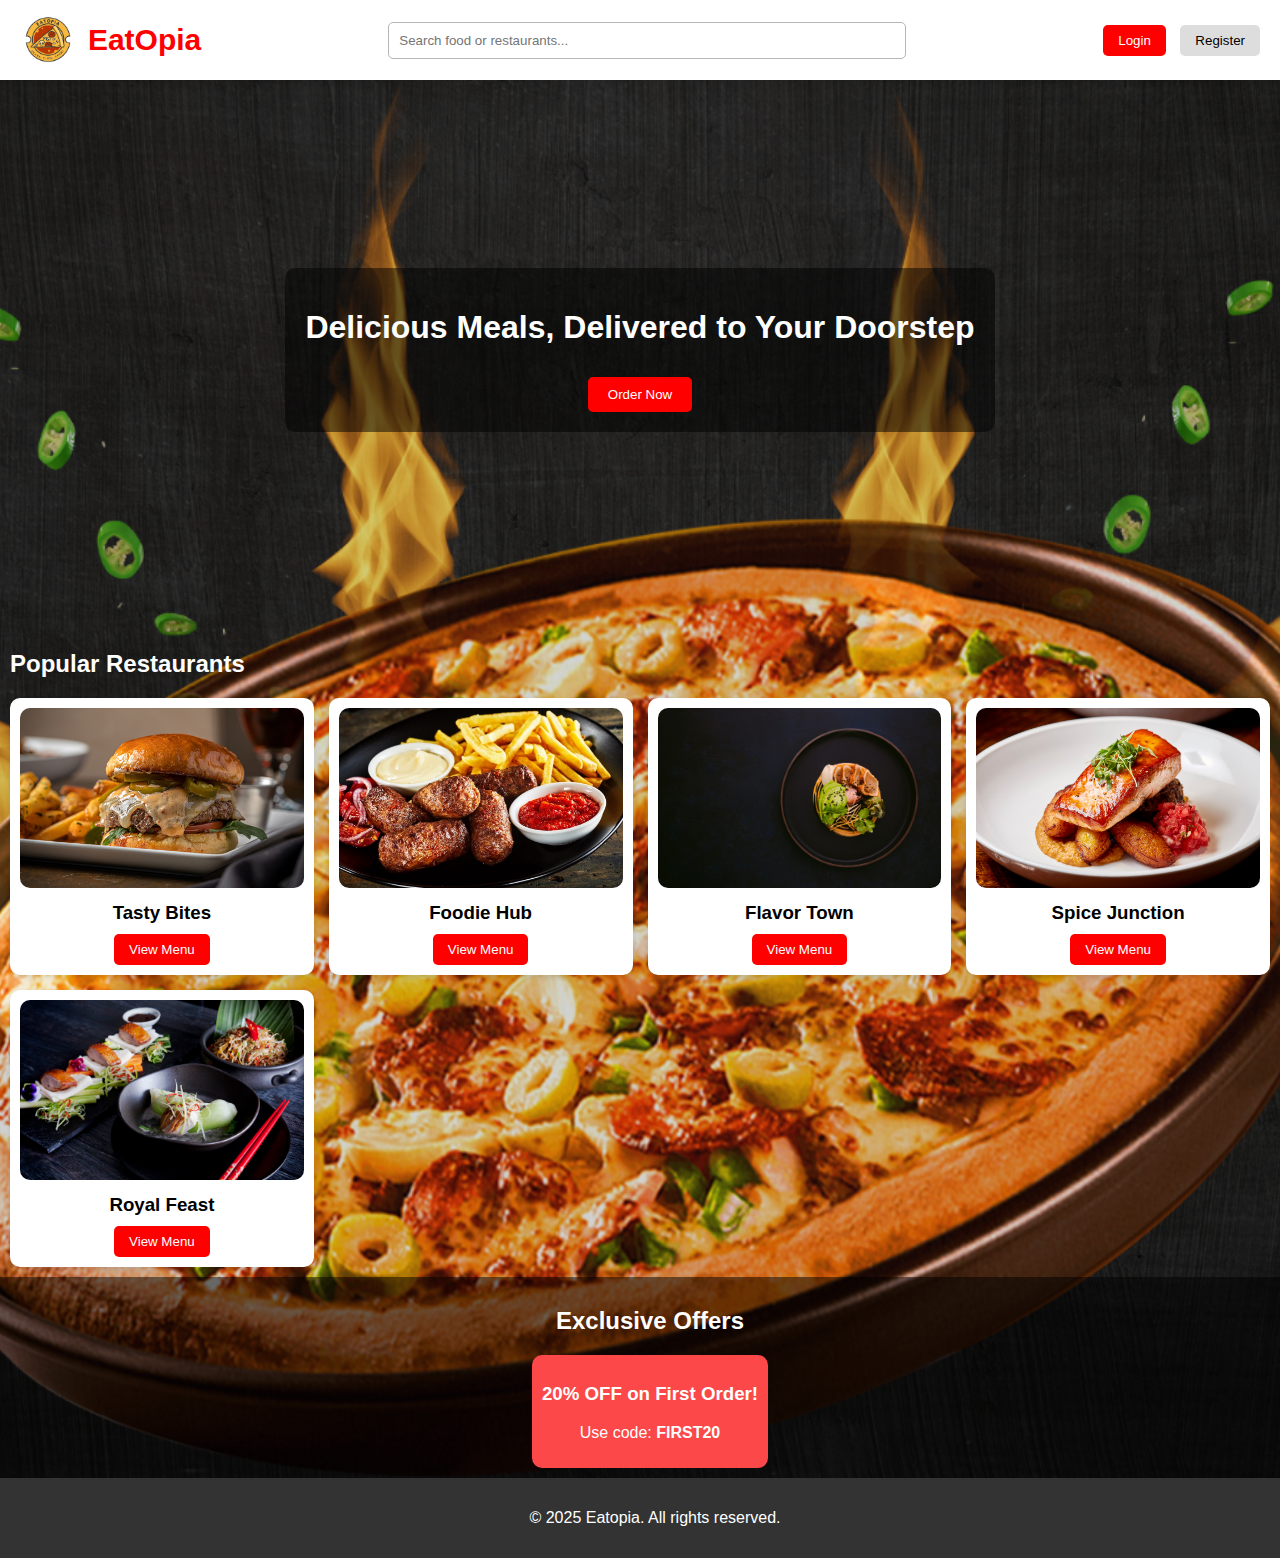
<file: index.html>
<!DOCTYPE html>
<html lang="en">
<head>
    <meta charset="UTF-8">
    <meta name="viewport" content="width=device-width, initial-scale=1.0">
    <title>Enhanced Food Delivery</title>
    <link rel="stylesheet" href="styles.css">
    <link rel="icon" href="images/logo.png">
</head>
<body>
    
    <!-- Navbar -->
    <nav class="navbar">
        <div class="logo">
            <img src="images/logo.png" alt="EatOpia Logo" />
            <span>EatOpia</span> <!-- This is the text beside the logo -->
        </div>
        <input type="text" placeholder="Search food or restaurants..." class="search-bar">
        <div class="nav-buttons">
            <a href="login.html"><button class="login-btn">Login</button></a>
            <a href="register.html"><button class="cart-btn">Register</button></a>
        </div>
    </nav>

    <!-- Hero Section -->
    <header class="hero">
        <div class="hero-content">
            <h1>Delicious Meals, Delivered to Your Doorstep</h1>
            <button class="order-btn">Order Now</button>
        </div>
    </header>

    <!-- Popular Restaurants -->
    <section class="restaurants">
        <h2>Popular Restaurants</h2>
        <div class="restaurant-grid" id="restaurant-list">
            <!-- Restaurants will be added dynamically here -->
        </div>
    </section>

    <!-- Offers & Discounts -->
    <section class="offers">
        <h2>Exclusive Offers</h2>
        <div class="offer-card">
            <h3>20% OFF on First Order!</h3>
            <p>Use code: <strong>FIRST20</strong></p>
        </div>
    </section>

    <!-- Footer -->
    <footer class="footer">
        <p>&copy; 2025 Eatopia. All rights reserved.</p>
    </footer>

    <script src="script.js"></script>

</body>
</html>
</file>
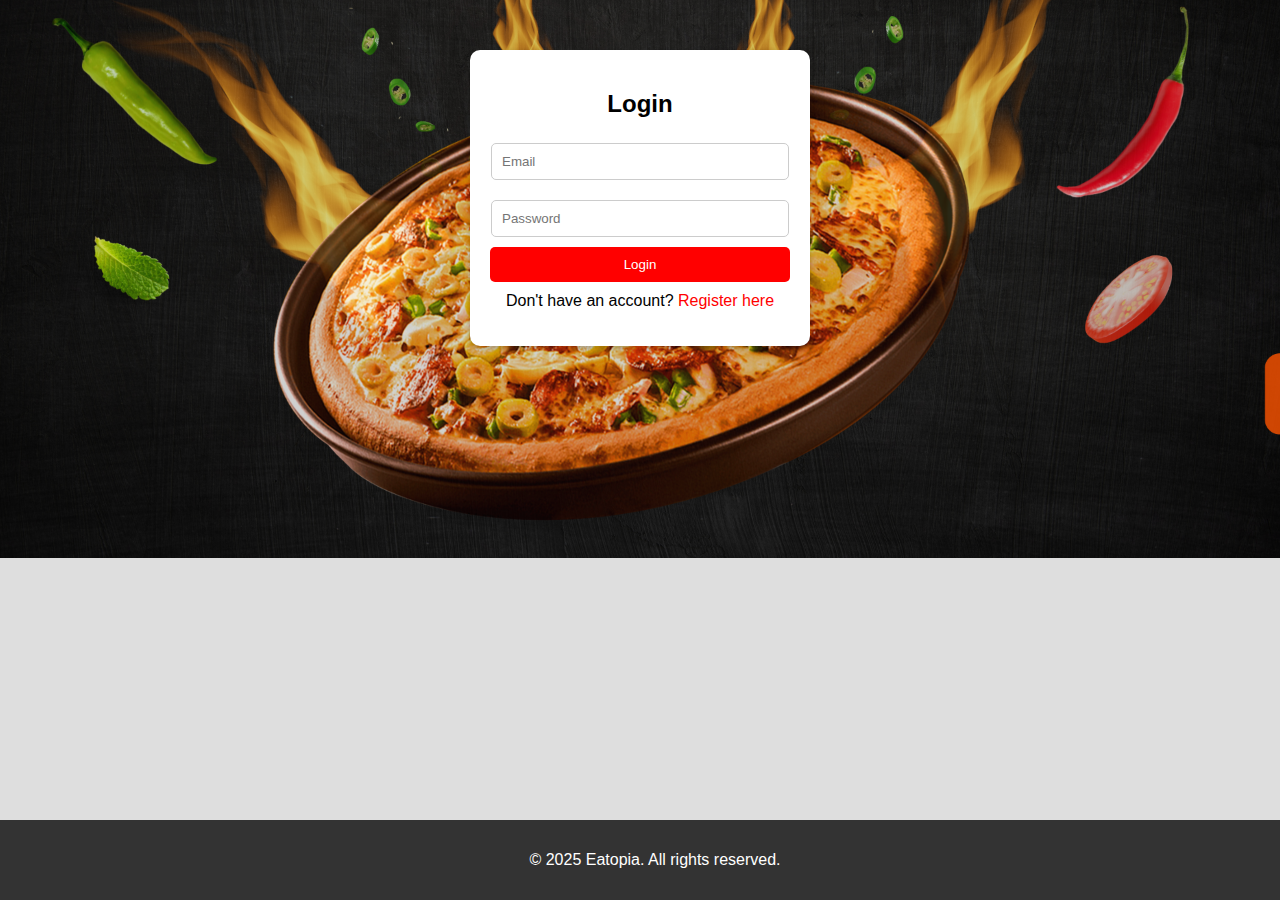
<file: login.html>
<!DOCTYPE html>
<html lang="en">
<head>
    <meta charset="UTF-8">
    <meta name="viewport" content="width=device-width, initial-scale=1.0">
    <title>Login - EatOpia</title>
    <link rel="stylesheet" href="styles.css">
</head>
<body>

    <div class="form-container">
        <h2>Login</h2>
        <form action="login.php" method="POST">
            <input type="email" name="email" placeholder="Email" required>
            <input type="password" name="password" placeholder="Password" required>
            <button type="submit">Login</button>
        </form>
        <p>Don't have an account? <a href="register.html">Register here</a></p>
    </div>

    <!-- Footer -->
    <footer class="form-footer">
        <p>&copy; 2025 Eatopia. All rights reserved.</p>
    </footer>

</body>
</html>
</file>
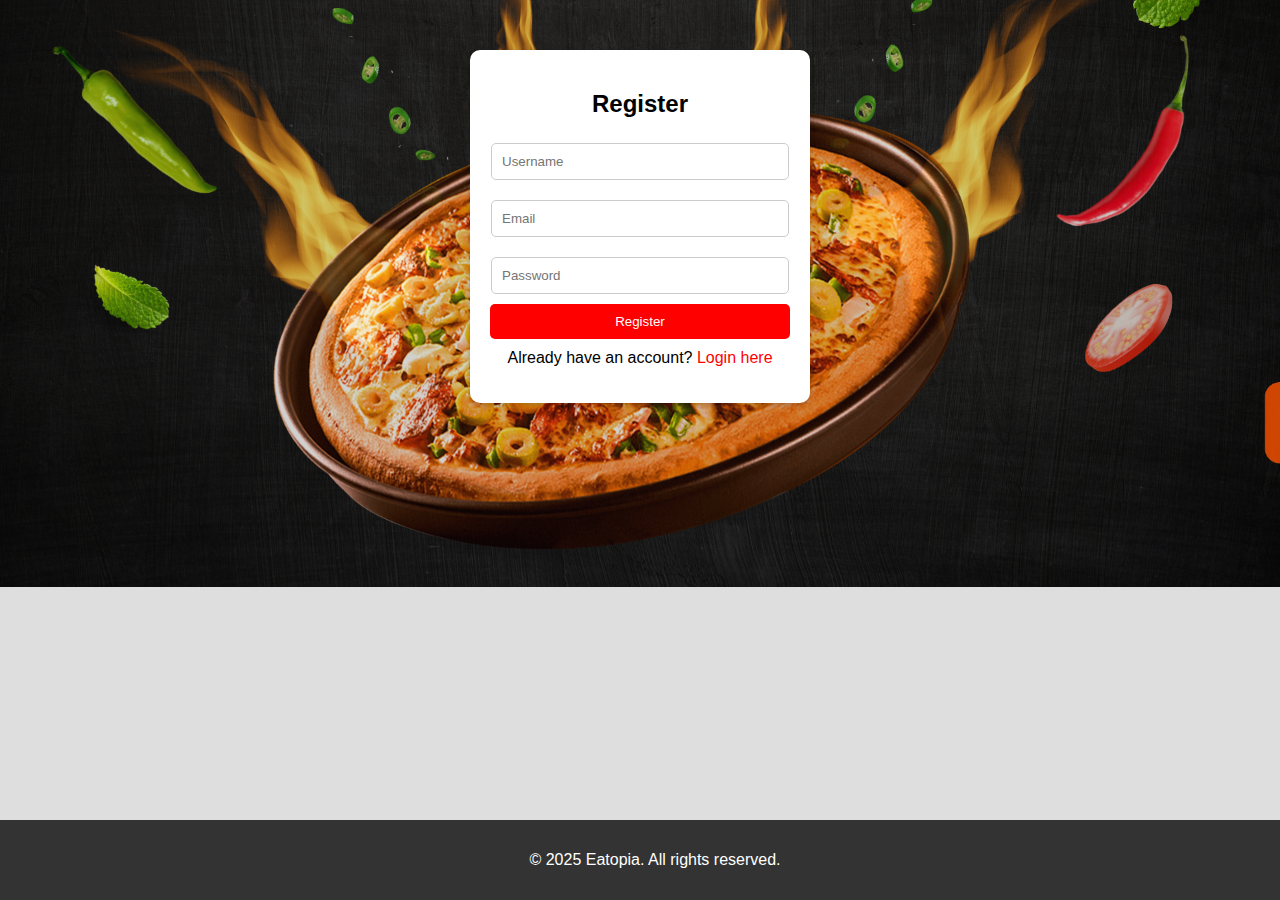
<file: register.html>
<!DOCTYPE html>
<html lang="en">
<head>
    <meta charset="UTF-8">
    <meta name="viewport" content="width=device-width, initial-scale=1.0">
    <title>Register - EatOpia</title>
    <link rel="stylesheet" href="styles.css">
</head>
<body>

    <div class="form-container">
        <h2>Register</h2>
        <form action="register.php" method="POST">
            <input type="text" name="username" placeholder="Username" required>
            <input type="email" name="email" placeholder="Email" required>
            <input type="password" name="password" placeholder="Password" required>
            <button type="submit">Register</button>
        </form>
        <p>Already have an account? <a href="login.html">Login here</a></p>
    </div>

    <!-- Footer -->
    <footer class="form-footer">
        <p>&copy; 2025 Eatopia. All rights reserved.</p>
    </footer>

</body>
</html>
</file>
<file: styles.css>
/* General Styles */
body {
    font-family: Arial, sans-serif;
    margin: 0;
    padding: 0;
    background-color: hsl(0, 0%, 87%);
    background-image: url("images/bg.png");
    background-repeat: no-repeat;
    background-size: cover;
    background-position: center;
}


/* Navbar */
.navbar {
    background: white;
    padding: 15px 20px;
    display: flex;
    flex-wrap: wrap;
    justify-content: space-between;
    align-items: center;
    box-shadow: 0 2px 5px rgba(0, 0, 0, 0.1);
}

.logo {
    display: flex;
    align-items: center;
    font-size: 30px;
    font-weight: bold;
    color: red;
}

.logo img {
    height: 50px; 
    width: auto;
    margin-right: 10px; 
}

.logo span {
    font-size: 30px; 
    font-weight: bold;
    color: red;
}


.search-bar {
    height: 20%;
    width: 40%;
    padding: 10px;
    border: 1px solid #b6b6b6;
    border-radius: 5px;
}

.nav-buttons button {
    padding: 8px 15px;
    margin-left: 10px;
    border: none;
    border-radius: 5px;
    cursor: pointer;
}

.login-btn {
    background: red;
    color: white;
}

.cart-btn {
    background: #ddd;
}

/* Hero Section */
.hero {
    background: url('') no-repeat center center/cover;
    height: 60vh;
    display: flex;
    align-items: center;
    justify-content: center;
    text-align: center;
    color: white;
}

.hero-content {
    background: rgba(0, 0, 0, 0.5);
    padding: 20px;
    border-radius: 10px;
}

.order-btn {
    background: red;
    color: white;
    padding: 10px 20px;
    border: none;
    border-radius: 5px;
    margin-top: 10px;
    cursor: pointer;
}

/* Restaurants */
.restaurants {
    padding: 10px;
    color: white;
}

.restaurant-grid {
    display: grid;
    grid-template-columns: repeat(auto-fit, minmax(250px, 1fr));
    gap: 15px;
}

.restaurant-card {
    background: white;
    color: rgb(0, 0, 0);
    padding: 10px;
    border-radius: 10px;
    text-align: center;
    box-shadow: 0 2px 5px rgba(0, 0, 0, 0.1);
}

.restaurant-card img {
    width: 100%;
    height: 180px;
    object-fit: cover;
    border-radius: 10px;
}

.restaurant-card h3 {
    margin: 10px 0;
}

.view-menu-btn {
    background: red;
    color: white;
    padding: 8px 15px;
    border: none;
    border-radius: 5px;
    cursor: pointer;
}

/* Offers Section */
.offers {
    width: 100%;
    height: 10%;
    color: white;
    padding: 10px;
    text-align: center;
    background: rgba(0, 0, 0, 0.5);
}

.offer-card {
    background: rgb(252, 72, 72);
    padding: 10px;
    border-radius: 10px;
    display: inline-block;
}

/* Footer */
.footer {
    background: #333;
    color: white;
    text-align: center;
    padding: 15px;
    margin-top: auto;
    width: 100%;
}

/* Form Container */
.form-container {
    width: 300px;
    margin: 50px auto;
    padding: 20px;
    background: white;
    border-radius: 10px;
    box-shadow: 0 2px 5px rgba(0, 0, 0, 0.2);
    text-align: center;
}

.form-container h2 {
    margin-bottom: 15px;
}

.form-container input {
    width: 92%;
    padding: 10px;
    margin: 10px 0;
    border: 1px solid #ccc;
    border-radius: 5px;
}

.form-container button {
    width: 100%;
    padding: 10px;
    background: red;
    color: white;
    border: none;
    border-radius: 5px;
    cursor: pointer;
}

.form-container p {
    margin-top: 10px;
}

.form-container a {
    color: red;
    text-decoration: none;
}

.form-footer {
    position: fixed;
    bottom: 0;
    left: 0;
    width: 100%;
    background: #333;
    color: white;
    text-align: center;
    padding: 15px;
}
</file>
